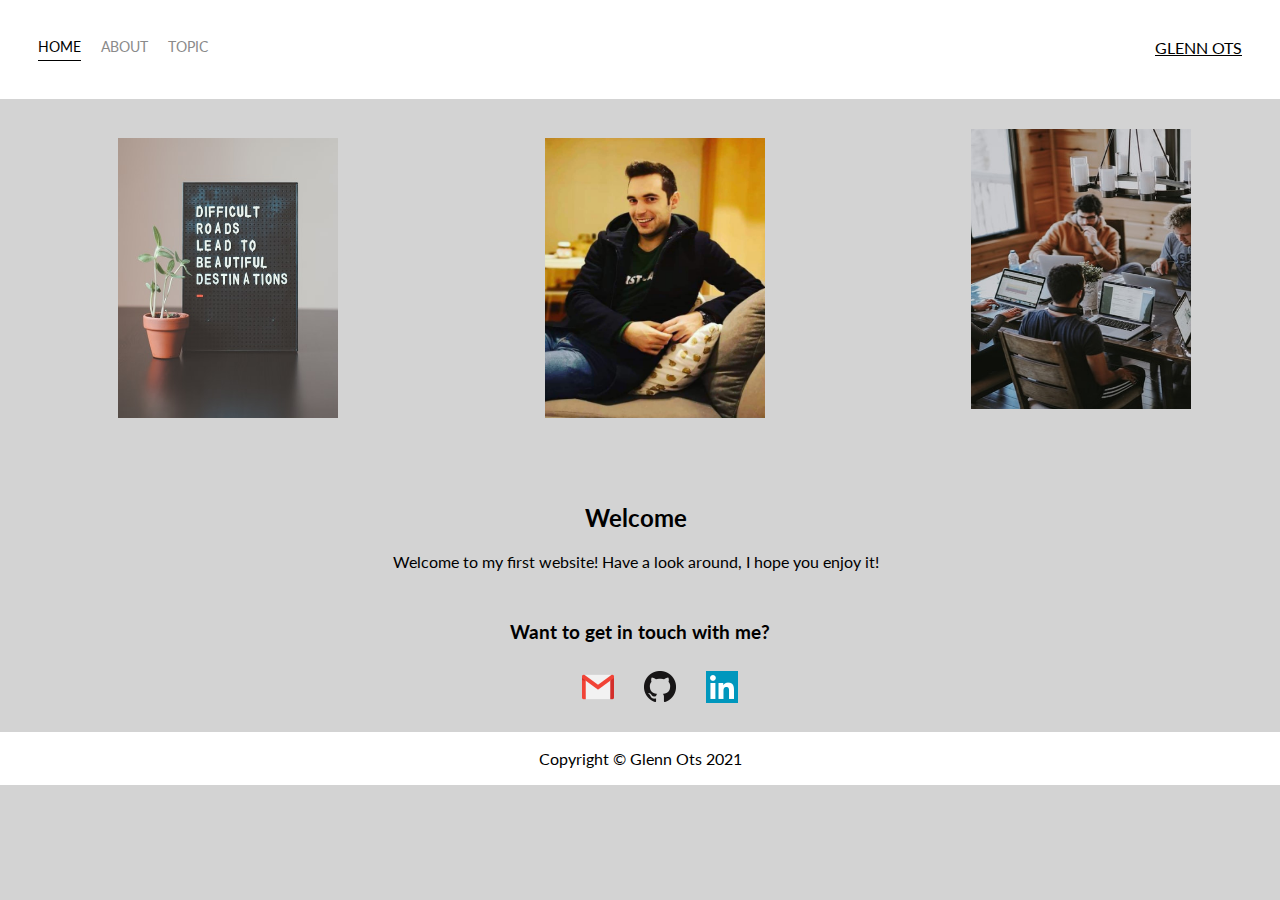
<file: Index.html>
<!DOCTYPE html>
<html lang="en" dir="ltr">
  <head>
    <meta charset="utf-8">
    <meta name="viewport" content="width=device-width, initial-scale=1">
    <link rel="preconnect" href="https://fonts.gstatic.com">
    <link href="https://fonts.googleapis.com/css2?family=Lato&display=swap" rel="stylesheet">
    <link rel='stylesheet' href='styles.css'/>
  <title>Switchfully my first website</title>
  </head>
  <body>
    <div class="container">
      <div class="nav-wrapper">
        <div class="left-side">
          <div class="nav-link-wrapper active-nav-link">
            <a href="index.html">Home</a>
          </div>

          <div class="nav-link-wrapper">
            <a href="about.html">About</a>
          </div>

          <div class="nav-link-wrapper">
            <a href="topic.html">Topic</a>
          </div>
        </div>

        <div class="Right-side">
          <div class="brand">
            <div> GLENN OTS </div>
          </div>
        </div>
      </div>

      <div class="content-wrapper">
        <div class="portfolio-items-wrapper">

          <div class="portfolio-item-wrapper">
              <div class="portfolio-img-background"> <style="background-image":url(images/photo-2.jpg)>
                </style>
              <div class="img-text-wrapper">
                <div class="logo-wrapper">
                  <img src="images/photo-2.jpg" alt="">
                </div>

                <div class="subtitle">
                  Never give up!
                </div>
              </div>
              </div>
          </div>

          <div class="portfolio-item-wrapper">
              <div class="portfolio-img-background"> <style="background-image":url(images/IMG_1800.JPG)>
                </style>
              <div class="img-text-wrapper">
                <div class="logo-wrapper">
                  <img src="images/IMG_1800.JPG" alt="" width="370" height="295">
                </div>

                <div class="subtitle">
                  Hi, this is me!
                </div>
              </div>
              </div>
          </div>

          <div class="portfolio-item-wrapper">
              <div class="portfolio-img-background"> <style="background-image":url(images/photo-4.jpg)>
                </style>
              <div class="img-text-wrapper">
                <div class="logo-wrapper">
                  <img src="images/photo-4.jpg" alt="">
                </div>

                <div class="subtitle">
                  Soon I will be a functional analyst!
                </div>
              </div>
              </div>
          </div>

        </div>
      </div>
<br>
      <div class="row">
        <div class="column">
          <h2>Welcome</h2>
          <p> Welcome to my first website! Have a look around, I hope you enjoy it!</p>
        </div>
      </div>

      <section id="section-contact">
              <div class="contact">
                <div class="contact-h3">
                  <h3>Want to get in touch with me?</h3>
                </div>
                      <ul>
                          <div class="contact-buttons">
                              <li class="contact-button">
                                <a href="mailto:glenn-ots@hotmail.com"><img src="images/gmail.png"></a>
                              </li>
                              <li class="contact-button">
                                  <a href="https://github.com/GlennOts" target="_blank"><img src="images/GitHub-Mark-32px.png"></a>
                              </li>
                              <li class="contact-button">
                                  <a href="https://www.linkedin.com/in/glennots/" target="_blank"><img src="images/linkedin-icon.png"></a>
                              </li>
                          </div>
                      </ul>
              </div>
          </section>
        <footer>
          <p>Copyright © Glenn Ots 2021 </p>
        </footer>
    </div>
  </body>
</html>
</file>
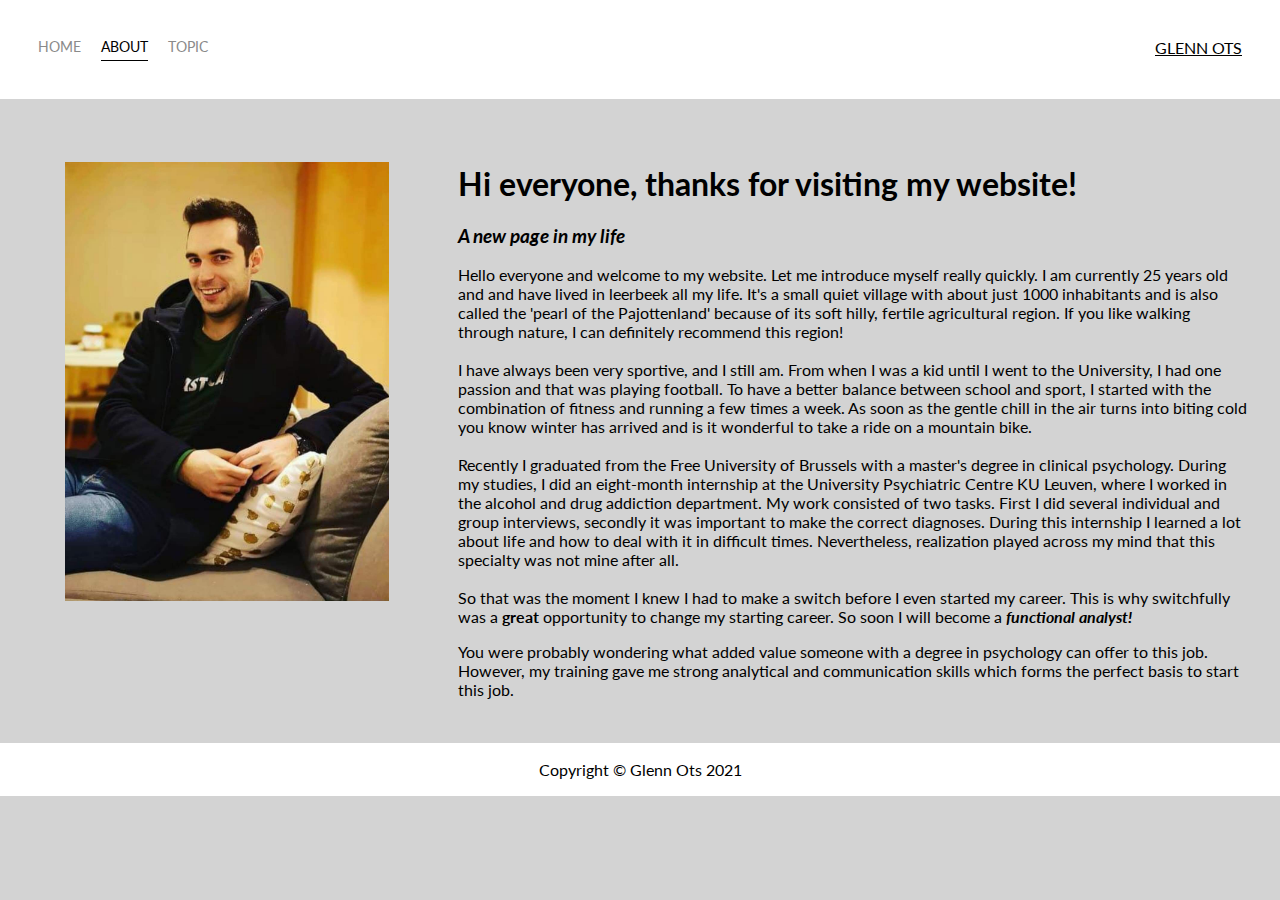
<file: about.html>
<!DOCTYPE html>
<html lang="en" dir="ltr">
  <head>
    <meta charset="utf-8">
    <meta name="viewport" content="width=device-width, initial-scale=1">
    <link rel="preconnect" href="https://fonts.gstatic.com">
    <link href="https://fonts.googleapis.com/css2?family=Lato&display=swap" rel="stylesheet">
    <link rel='stylesheet' href='styles.css'/>
  <title>About</title>
  </head>
  <body>
    <div class="container">
      <div class="nav-wrapper">
        <div class="left-side">
          <div class="nav-link-wrapper">
            <a href="index.html">Home</a>
          </div>

          <div class="nav-link-wrapper active-nav-link">
            <a href="about.html">About</a>
          </div>

          <div class="nav-link-wrapper">
            <a href="topic.html">Topic</a>
          </div>
        </div>

        <div class="Right-side">
          <div class="brand">
            <div> GLENN OTS </div>
          </div>
        </div>
      </div>

      <div class="content-wrapper">
        <div class="two-column-wrapper">
          <div class="profile-image-wrapper">
            <img src="images/IMG_1800.JPG" alt="">
          </div>
          <div class="profile-content-wrapper">
            <h1>Hi everyone, thanks for visiting my website!</h1>

            <em><h3> A new page in my life </h3></em>
              <p>Hello everyone and welcome to my website. Let me introduce myself really quickly.
                I am currently 25 years old and and have lived in leerbeek all my life.
                It's a small quiet village with about just 1000 inhabitants and
                is also called the 'pearl of the Pajottenland' because of its soft hilly, fertile agricultural region.
                If you like walking through nature, I can definitely recommend this region!<br/>
                <br>
                I have always been very sportive, and I still am. From when I was a kid until I went to the University,
                I had one passion and that was playing football.
                To have a better balance between school and sport, I started with the combination of fitness and running a few times a week.
                As soon as the gentle chill in the air turns into biting cold you know winter has arrived and is it wonderful to take a ride on a mountain bike.<br/>
                <br>
                Recently I graduated from the Free University of Brussels with a master's degree in clinical psychology.
                During my studies, I did an eight-month internship at the University Psychiatric Centre KU Leuven,
                where I worked in the alcohol and drug addiction department. My work consisted of two tasks.
                First I did several individual and group interviews, secondly it was important to make the correct diagnoses.
                During this internship I learned a lot about life and how to deal with it in difficult times.
                Nevertheless, realization played across my mind that this specialty was not mine after all.
                <br/>
                <br>
                So that was the moment I knew I had to make a switch before I even started
                my career. This is why switchfully was a <strong> great </strong> opportunity to change my starting career.
                So soon I will become a <em><strong> functional analyst!</strong></em></p>
                You were probably wondering what added value someone with a degree in psychology can offer to this job.
                However, my training gave me strong analytical and communication skills which forms the perfect basis to start this job.<br/>
          </div>
        </div>
      </div>
      <footer>
        <p>Copyright © Glenn Ots 2021</p>
      </footer>
  </body>
</html>
</file>
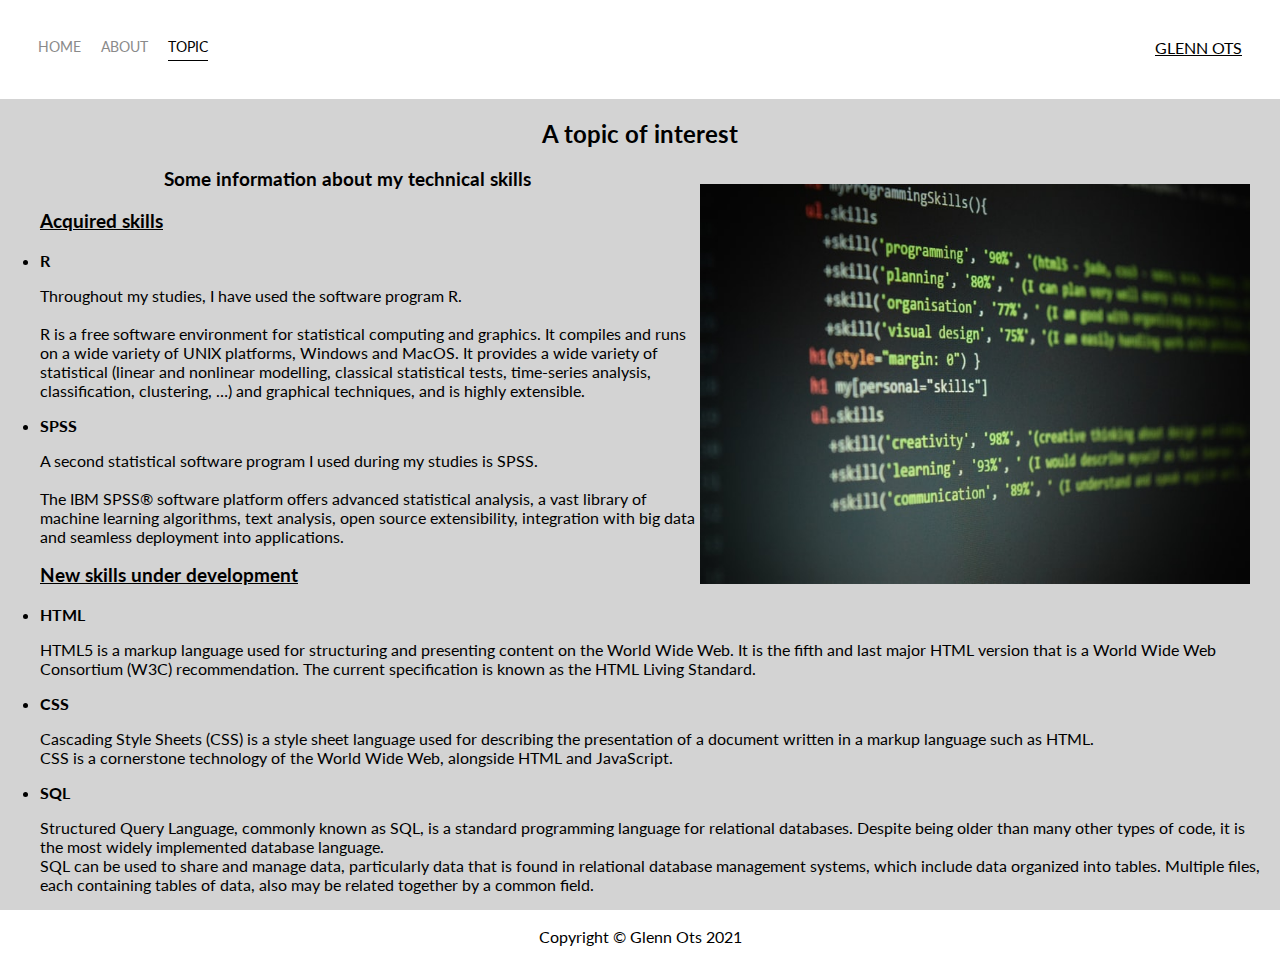
<file: topic.html>
<!DOCTYPE html>
<html lang="en" dir="ltr">
  <head>
    <meta charset="utf-8">
    <meta name="viewport" content="width=device-width, initial-scale=1">
    <link rel="preconnect" href="https://fonts.gstatic.com">
    <link href="https://fonts.googleapis.com/css2?family=Lato&display=swap" rel="stylesheet">
    <link rel='stylesheet' href='styles.css'/>
  <title>Topic</title>
  </head>
  <body>
    <div class="container">
      <div class="nav-wrapper">
        <div class="left-side">
          <div class="nav-link-wrapper">
            <a href="index.html">Home</a>
          </div>

          <div class="nav-link-wrapper">
            <a href="about.html">About</a>
          </div>

          <div class="nav-link-wrapper active-nav-link">
            <a href="topic.html">Topic</a>
          </div>
        </div>

        <div class="Right-side">
          <div class="brand">
            <div> GLENN OTS </div>
          </div>
        </div>
      </div>

        <div class="topic">
          <div class="topic-h2">
            <h2>A topic of interest </h2>
          </div>
            <div class="img-3">
              <p><img src="images/photo-5.jpg" alt=""style="width:550px;height:400px; margin-left:5px;margin-Right:30px"></p>
            </div>
            <div class="topic-p">
              <h3> Some information about my technical skills </h3>
            </div>
                <ul>
                  <div class="topic-li">
                    <u><h3>Acquired skills</h3></u>
                    <strong><li> R </li></strong>
                      <p>
                        Throughout my studies, I have used the software program R.<br>
                        <br>
                        R is a free software environment for statistical computing and graphics. It compiles and runs on a wide variety of UNIX platforms, Windows and MacOS.
                        It provides a wide variety of statistical (linear and nonlinear modelling, classical statistical tests, time-series analysis, classification, clustering, …) and graphical techniques, and is highly extensible.
                        </p>
                    <strong><li> SPSS </li></strong>
                      <p> A second statistical software program I used during my studies is SPSS.<br>
                        <br>
                        The IBM SPSS® software platform offers advanced statistical analysis, a vast library of machine learning algorithms,
                        text analysis, open source extensibility, integration with big data and seamless deployment into applications.</p>
                    <u><h3>New skills under development</h3></u>
                    <strong><li> HTML </li></strong>
                      <p>HTML5 is a markup language used for structuring and presenting content on the World Wide Web.
                        It is the fifth and last major HTML version that is a World Wide Web Consortium (W3C) recommendation.
                        The current specification is known as the HTML Living Standard.</p>
                    <strong><li> CSS </li></strong>
                      <p>Cascading Style Sheets (CSS) is a style sheet language used for describing the presentation of a document written in a markup language such as HTML.
                        <br>
                        CSS is a cornerstone technology of the World Wide Web, alongside HTML and JavaScript.</p>
                    <strong><li> SQL </li></strong>
                      <p>Structured Query Language, commonly known as SQL, is a standard programming language for relational databases.
                        Despite being older than many other types of code, it is the most widely implemented database language.<br>
                        SQL can be used to share and manage data, particularly data that is found in relational database management systems, which include data organized into tables.
                        Multiple files, each containing tables of data, also may be related together by a common field.
                      </p>
                  </div>
                </ul>
          </div>
        </div>

    <footer>
      <p>Copyright © Glenn Ots 2021</p>
    </footer>
  </body>
</html>
</file>
<file: styles.css>
/* Master styles */
body {
  margin: 0px;
  font-family: "Lato",sans-serif;
  background-color: lightgray;      /* Houden of niet? */
}

.container {
  display: grid;
  grid-template: 1fr;
}
/* Nav styles */
.nav-wrapper {
  display: flex;
  justify-content: space-between;
  padding: 38px;
  background-color: white;      /* houden of niet */
}

.left-side {
  display: flex;
}

.nav-wrapper > .left-side > div {
  margin-right: 20px;
  font-size: 0.9em;
  text-transform: uppercase;
}

.nav-link-wrapper {
  height: 22px;
  border-bottom: 1px solid transparent
  transition: border-bottom 0.5s;

}

.nav-link-wrapper a {
  color: #8a8a8a;
  text-decoration: none;
  transition: color 0.5s;

}

.nav-link-wrapper:hover {
  border-bottom: 1px solid black;
}

.nav-link-wrapper a:hover {
  color: black;
}

.active-nav-link {
  border-bottom: 1px solid black;
}

.active-nav-link a {
  color: black !important;
}

/* GLENN OTS right side */
.brand {
  text-decoration: underline;
}

/* portfolio styles */
.portfolio-items-wrapper {
  display: grid;
  grid-template-columns: 1fr 1fr 1fr;
}

.portfolio-item-wrapper {
  position: relative;
}

.portfolio-img-background {
  height: 350px;
  width: 100%;
  background-size: cover;
  background-position: center;
  background-repeat: no-repeat;
}
.img-text-wrapper {
  position: absolute;
  top 0;
  display: flex;
  flex-direction: column;
  justify-content: center;
  align-items: center;
  height: 110%;
  text-align: center;
  padding-left: 118px;
  padding-right: 100px;
}

.logo-wrapper img{
  width: 220px;
  height: 280px;
  margin-bottom: 10px;
  margin-top: 5px;
}

/* Needs to be more specifict with selector */
.img-text-wrapper .subtitle {
  transition: 1s;
  font-weight: 600;
  color: transparent;
}
.img-text-wrapper:hover .subtitle {
  font-weight: 600;
  color: black;
}
.img-darken {
  transition: 1s;
  filter: brightness(10%);
}

/* About page styles */
.two-column-wrapper {
  display: grid;
  margin: 1% 0;
  grid-template-columns: 0.5fr 1fr;
}

.profile-image-wrapper img {
  width: 76%;
  height: auto;
  margin-top: 50px;
  margin-bottom: 10px;
  margin-left: 65px;
}

.profile-content-wrapper {
  padding: 31px;
}

.profile-content-wrapper h1{
  color: black;
}

/* Footer */
footer {
  display: flex;
  justify-content: center;
  padding: 1px;
  background-color: #ffffff;
  color: #black;
}

/* Create three equal columns that floats next to each other */
.column {
  float: left;
  width: 97%;
  padding: 15px;
  text-align: center;
}

/* Clear floats after the columns */
.row:after {
  content: "";
  display: table;
  clear: both;
  text-align: center;
}

/* contact section*/
section-contact{
  background-color: lightgray;
  color: black;
  padding-top: 5px;
}

.contact-buttons{
  list-style: none;
  display: flex;
  justify-content: center;
}

.contact-buttons img {
  width: 32px;
  margin: 10px 15px;
}
.contact-h3 {
  text-align: center;
}

/* Topic styles */
.topic-h2 {
  text-align: center;
}
.img-3 {
  float: right;
}
.topic-p {
  text-align: center;
  margin: 0;
  padding: 0;
  margin-bottom: 20px;
  font-weight: bold;
}

/* text topics in lu */
.topic-li {
  text-align: inherit;
  margin-top: 10px;
  margin-right: 20px;
}
</file>
